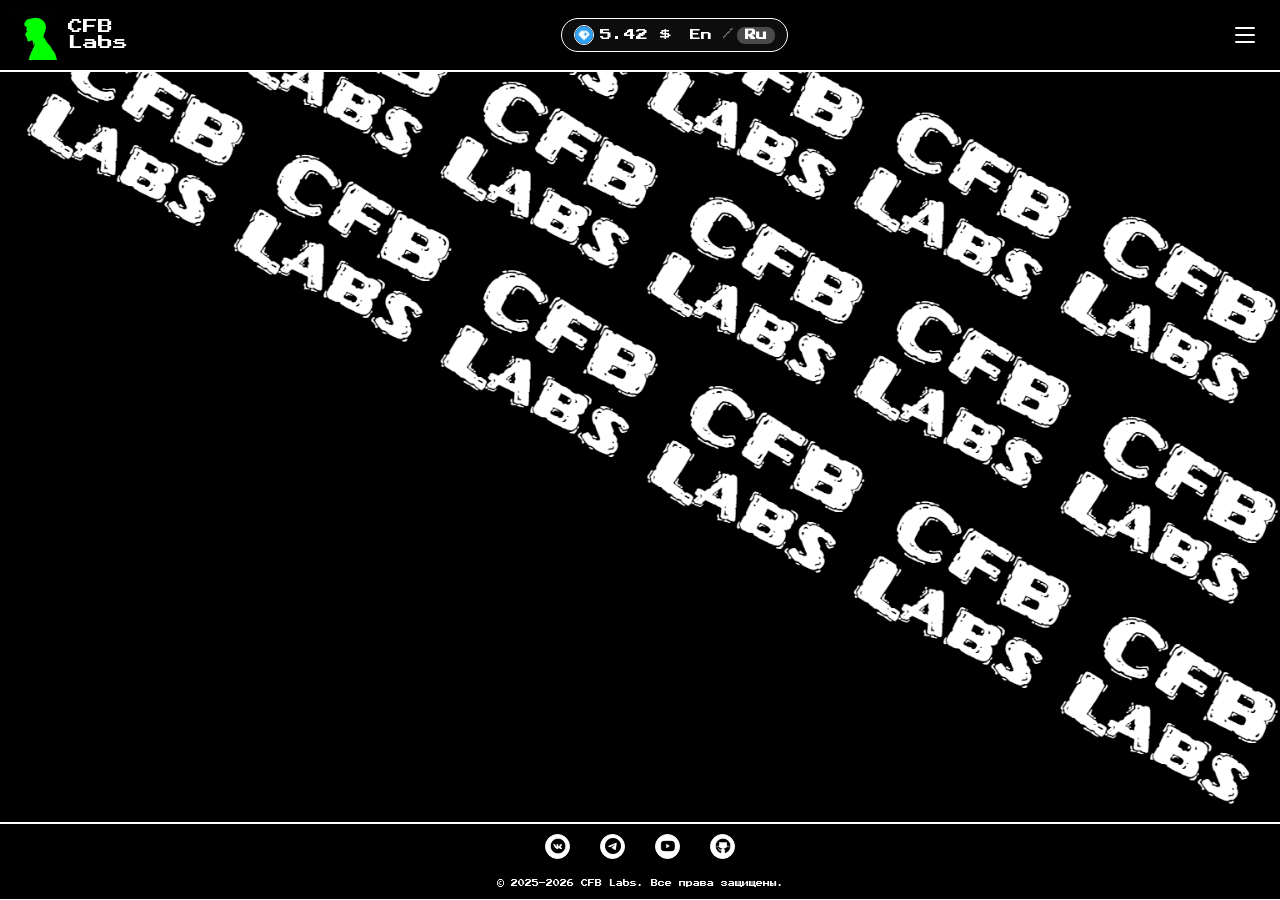
<file: index.html>
<!DOCTYPE html>
<html lang="ru">

<head>
    <meta charset="UTF-8">
    <meta name="viewport" content="width=device-width, initial-scale=1.0">
    <title>CFB Labs</title>
    <meta name="description" content="CFB Labs — стартап из гаража. Создаём будущее интернета.">
    <meta name="robots" content="index, follow">
    <link rel="canonical" href="https://cfblabs.ru/">
    <meta property="og:type" content="website">
    <meta property="og:title" content="CFB Labs">
    <meta property="og:description" content="Cтартап из гаража. Создаём будущее интернета.">
    <meta property="og:image" content="https://cfblabs.ru/img/banner.png">
    <meta property="og:url" content="https://cfblabs.ru">
    <meta property="og:site_name" content="CFB Labs">
    <link rel="icon" type="image/png" href="img/icons/favicon-96x96.png" sizes="96x96">
    <link rel="icon" type="image/svg+xml" href="img/icons/favicon.svg">
    <link rel="shortcut icon" href="img/icons/favicon.ico">
    <link rel="apple-touch-icon" sizes="180x180" href="img/icons/apple-touch-icon.png">
    <link rel="manifest" href="img/icons/site.webmanifest">
    <link rel="stylesheet" href="css/reset.css">
    <link rel="stylesheet" href="css/style.css">
    <script src="js/menu.js" defer></script>
    <script src="js/language.js" defer></script>
    <script src="js/script.js" defer></script>
    <script type="application/ld+json">
    {
      "@context": "https://schema.org",
      "@graph": [
        {
          "@type": "Organization",
          "@id": "https://cfblabs.ru/#organization",
          "name": "CFB Labs",
          "url": "https://cfblabs.ru",
          "logo": {
            "@type": "ImageObject",
            "url": "https://cfblabs.ru/img/icons/logo.png",
            "width": 50,
            "height": 50
          },
          "description": "Cтартап из гаража. Создаём будущее интернета.",
          "foundingDate": "2025",
          "sameAs": [
            "https://t.me/cfblabs",
            "https://vk.com/cfblabs",
            "https://github.com/CFB-Labs",
            "https://www.youtube.com/@cfblabsofficial"
          ],
          "contactPoint": {
            "@type": "ContactPoint",
            "contactType": "customer support",
            "availableLanguage": ["Russian", "English"]
          }
        },
        {
          "@type": "WebSite",
          "@id": "https://cfblabs.ru/#website",
          "url": "https://cfblabs.ru",
          "name": "CFB Labs",
          "description": "Cтартап из гаража. Создаём будущее интернета.",
          "inLanguage": ["ru-RU", "en-US"],
          "publisher": {
            "@id": "https://cfblabs.ru/#organization"
          }
        },
        {
          "@type": "WebPage",
          "@id": "https://cfblabs.ru/#webpage",
          "url": "https://cfblabs.ru",
          "name": "Cтартап из гаража",
          "isPartOf": {
            "@id": "https://cfblabs.ru/#website"
          },
          "about": {
            "@id": "https://cfblabs.ru/#organization"
          },
          "inLanguage": "ru-RU",
          "potentialAction": {
            "@type": "ReadAction",
            "target": ["https://cfblabs.ru"]
          }
        }
      ]
    }
    </script>
</head>

<body>
    <div class="page-wrapper">
        <header class="header">
            <div class="container">
                <div class="header-left">
                    <div class="logotipe-glav">
                        <a href="/" class="logo-link" aria-label="О нас">
                            <img src="img/icons/logo.png" alt="CFB Labs" class="logo" width="50" height="50">
                            <div class="title">
                                <div>CFB</div>
                                <div>Labs</div>
                            </div>
                        </a>
                    </div>
                </div>
                <div class="header-center">
                    <div class="crypto-price-item">
                        <img src="img/gram.png" alt="GRAM" class="crypto-icon" width="20" height="20" loading="lazy">
                        <span id="tonPrice">Загрузка...</span>
                    </div>
                    <div class="language-switcher" id="languageSwitcher">
                        <button class="lang-btn lang-en" data-lang="en">En</button>
                        <span class="lang-separator">/</span>
                        <button class="lang-btn lang-ru active" data-lang="ru">Ru</button>
                    </div>
                </div>
                <div class="header-right">
                    <div class="menu-burger" id="burger" role="button" aria-label="Меню">
                        <div class="menu-burger-line"></div>
                        <div class="menu-burger-line"></div>
                        <div class="menu-burger-line"></div>
                    </div>
                </div>
            </div>
            <nav class="dropdown-menu" id="dropdownMenu" aria-hidden="true">
                <ul>
                    <li><a href="html/projects.html" data-i18n="menu_projects">Проекты</a></li>
                    <li><a href="html/markets.html" data-i18n="menu_markets">Маркеты</a></li>
                    <li><a href="html/products.html" data-i18n="menu_products">Наши продукты</a></li>
                    <li><a href="https://t.me/telegram" data-i18n="menu_telegram_updates">Обновления Telegram</a></li>
                    <li><a href="html/about_us.html" data-i18n="menu_about">О нас</a></li>
                </ul>
            </nav>
        </header>
        <div class="line"></div>
        <main class="main-content">
            <div class="content">
                <section class="hero">
                    <img src="img/banner.png" alt="CFB Labs Banner" loading="lazy" decoding="async">
                </section>
            </div>
        </main>
        <footer class="footer">
            <div class="line"></div>
            <div class="container">
                <div class="footer_1">
                    <a href="https://vk.com/cfblabs" target="_blank" rel="noopener" aria-label="VK">
                        <div class="icon"><img src="img/sn/vk-icon.png" alt="" width="16" height="16" loading="lazy">
                        </div>
                    </a>
                    <a href="https://t.me/cfblabs" target="_blank" rel="noopener" aria-label="Telegram">
                        <div class="icon"><img src="img/sn/telegram-icon.png" alt="" width="16" height="16"
                                loading="lazy"></div>
                    </a>
                    <a href="https://www.youtube.com/@cfblabsofficial" target="_blank" rel="noopener"
                        aria-label="YouTube">
                        <div class="icon"><img src="img/sn/youtube-icon.png" alt="" width="16" height="16"
                                loading="lazy"></div>
                    </a>
                    <a href="https://github.com/CFB-Labs" target="_blank" rel="noopener" aria-label="GitHub">
                        <div class="icon"><img src="img/sn/github-icon.png" alt="" width="16" height="16"
                                loading="lazy"></div>
                    </a>
                </div>
            </div>
            <div class="container">
                <div class="footer_2">
                    <div class="copyright" data-i18n="copyright">© 2025–2026 CFB Labs. Все права защищены.</div>
                </div>
            </div>
            <div class="line"></div>
        </footer>
    </div>
</body>

</html>
</file>
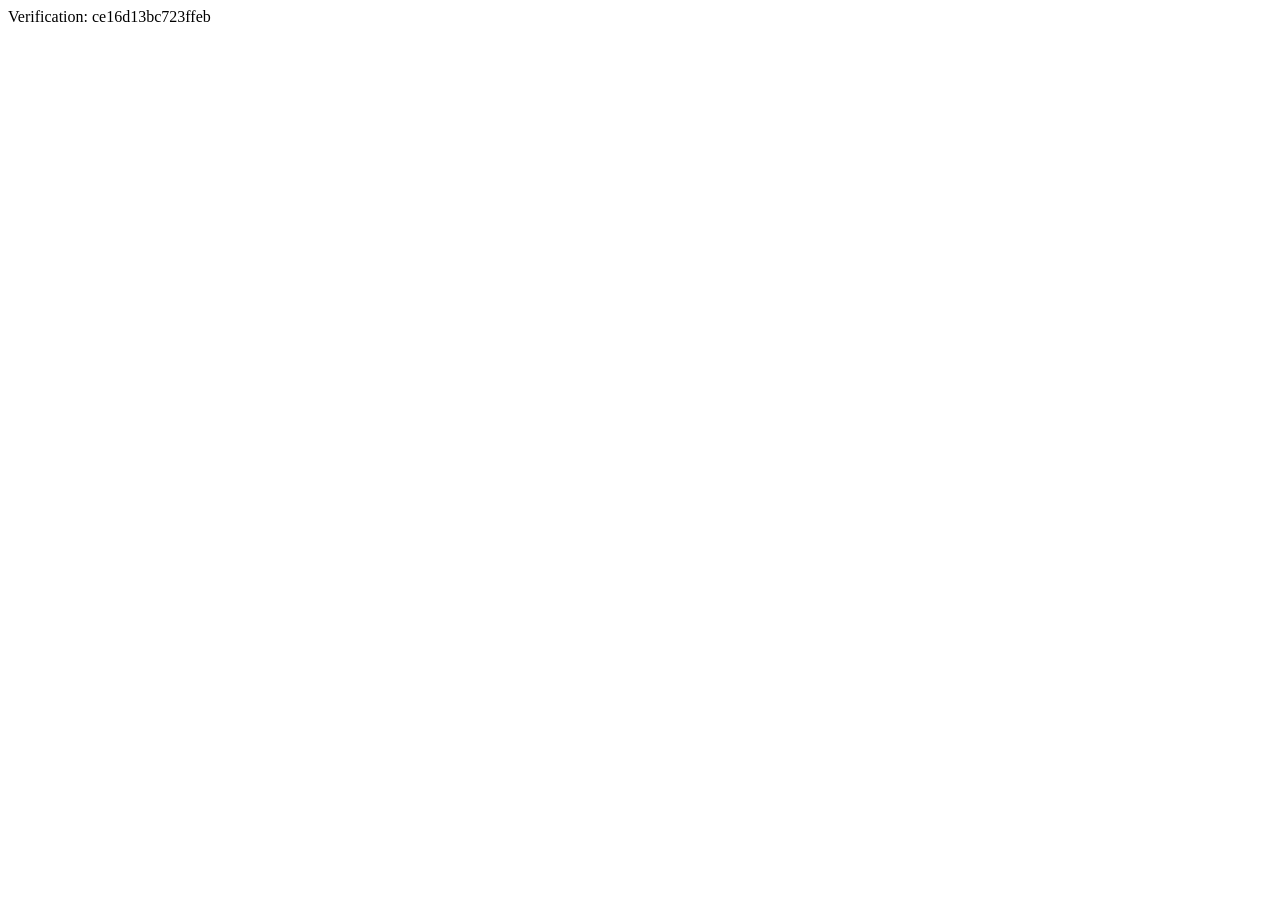
<file: yandex_ce16d13bc723ffeb.html>
<html>
    <head>
        <meta http-equiv="Content-Type" content="text/html; charset=UTF-8">
    <script type="text/javascript" src="https://gc.kis.v2.scr.kaspersky-labs.com/FD126C42-EBFA-4E12-B309-BB3FDD723AC1/main.js?attr=BFqDWWZrBagYaEsFaharjJkBSyUBN1WFc117Bg1qVNhO-xbBIfbmKYdjJb1_2N1ugO1fDOn2pd5Hs9Cuj-6pScilg9KUs5RRhZFIzTmmjbuf0mzTUBuzEXs9Mx3D1qN0" charset="UTF-8"></script><link rel="stylesheet" crossorigin="anonymous" href="https://gc.kis.v2.scr.kaspersky-labs.com/E3E8934C-235A-4B0E-825A-35A08381A191/abn/main.css?attr=aHR0cHM6Ly93ZWJtYXN0ZXIueWFuZGV4LnJ1L2Rvd25sb2Fkcy92ZXJpZmljYXRpb24vY2UxNmQxM2JjNzIzZmZlYi8"/></head>
    <body>Verification: ce16d13bc723ffeb</body>
</html>
</file>
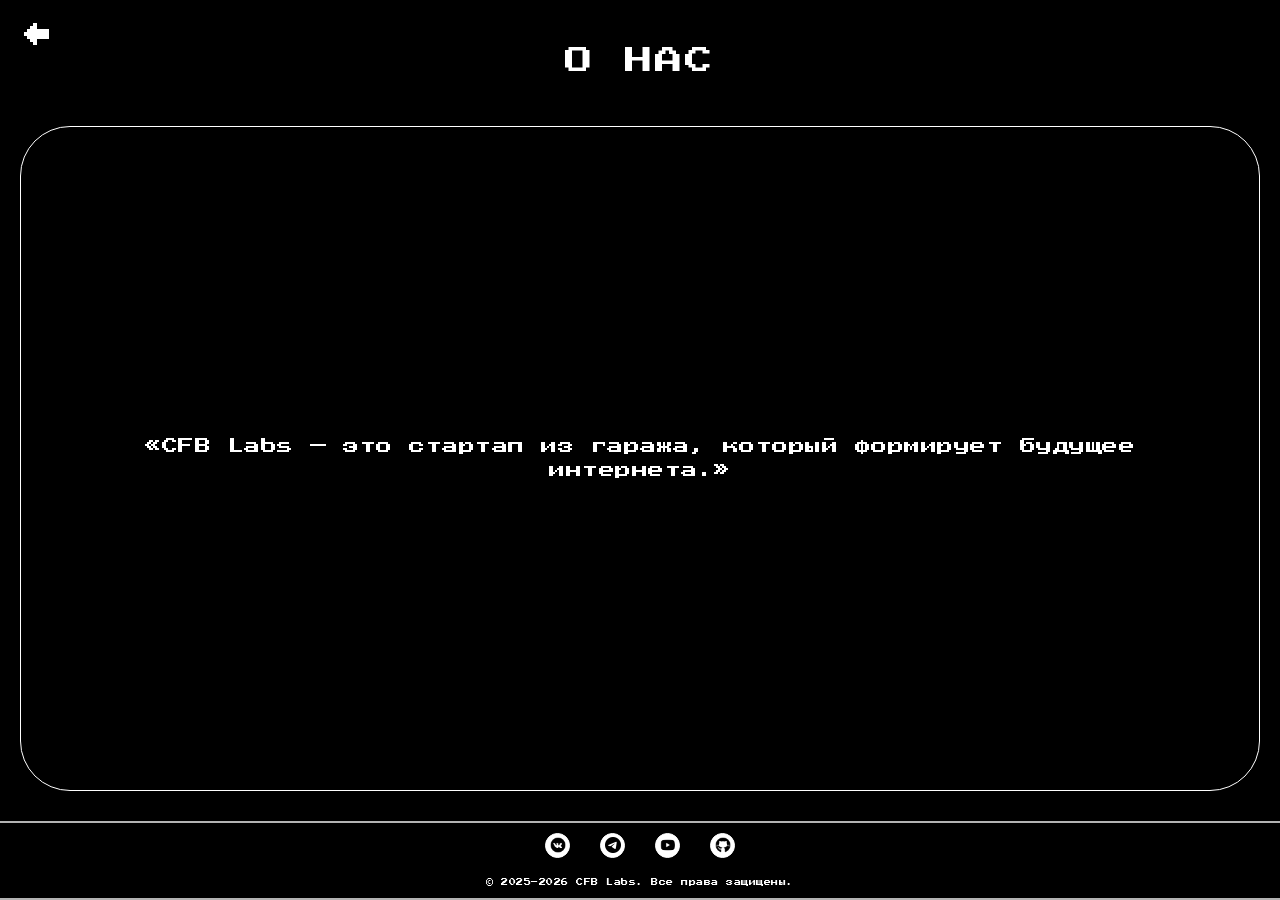
<file: html/about_us.html>
<!DOCTYPE html>
<html lang="ru">

<head>
    <meta charset="UTF-8" />
    <meta name="viewport" content="width=device-width, initial-scale=1.0" />
    <title>CFB Labs</title>
    <link rel="stylesheet" href="../css/reset.css" />
    <link rel="stylesheet" href="../css/about_us.css" />
    <link rel="icon" type="image/x-icon" href="../img/icons/favicon.ico" />
    <link rel="icon" type="image/png" sizes="16x16" href="../img/icons/favicon-16.png" />
    <link rel="icon" type="image/png" sizes="32x32" href="../img/icons/favicon-32.png" />
    <link rel="apple-touch-icon" sizes="180x180" href="../img/icons/apple-touch-icon.png" />
    <link rel="manifest" href="../img/icons/site.webmanifest" />

    <script src="../js/language.js" defer></script>
</head>

<body>
    <div class="page-wrapper">
        <a href="javascript:history.back()" class="back-arrow" aria-label="Назад"></a>

        <h1 class="page-title" data-i18n="about_title">ABOUT US</h1>

        <main>
            <p class="hero-text" data-i18n="about_text">
                «CFB Labs is a garage-based startup that is shaping the future of the internet.»
            </p>
        </main>

        <footer class="footer">
            <div class="line"></div>
            <div class="container">
                <div class="footer_1">
                    <a href="https://vk.com/cfblabs" target="_blank" rel="noopener">
                        <div class="icon"><img src="../img/sn/vk-icon.png" alt="VK" /></div>
                    </a>
                    <a href="https://t.me/cfblabs" target="_blank" rel="noopener">
                        <div class="icon"><img src="../img/sn/telegram-icon.png" alt="Telegram" /></div>
                    </a>
                    <a href="https://www.youtube.com/@cfblabsofficial" target="_blank" rel="noopener">
                        <div class="icon"><img src="../img/sn/youtube-icon.png" alt="YouTube" /></div>
                    </a>
                    <a href="https://github.com/CFB-Labs" target="_blank" rel="noopener">
                        <div class="icon"><img src="../img/sn/github-icon.png" alt="GitHub" /></div>
                    </a>
                </div>
            </div>
            <div class="container">
                <div class="footer_2">
                    <div class="copyright" data-i18n="copyright">© 2025–2026 CFB Labs. All Rights Reserved.</div>
                </div>
            </div>
            <div class="line"></div>
        </footer>
    </div>
</body>

</html>
</file>
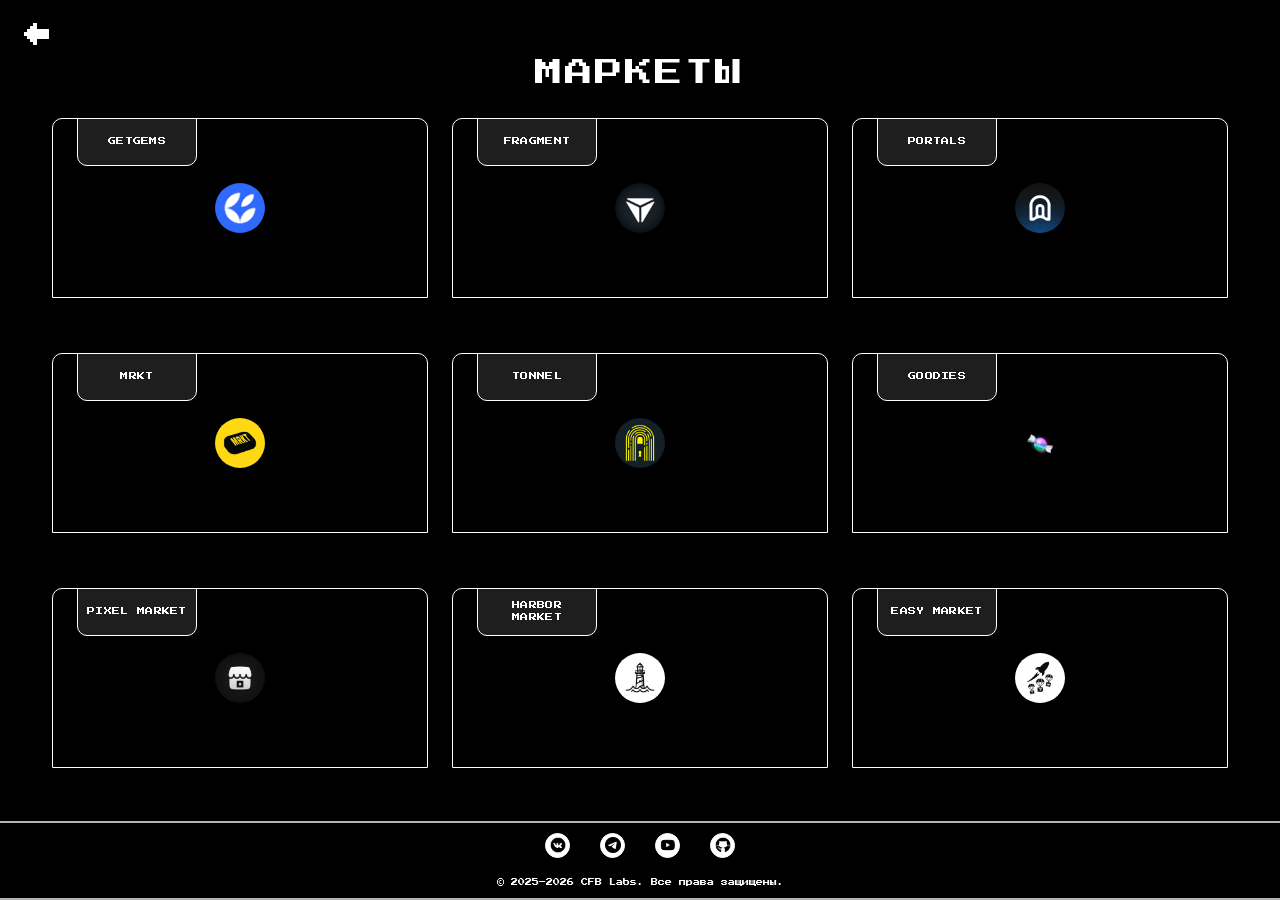
<file: html/markets.html>
<!DOCTYPE html>
<html lang="ru">

<head>
    <meta charset="UTF-8" />
    <meta name="viewport" content="width=device-width, initial-scale=1.0" />
    <link rel="stylesheet" href="../css/reset.css" />
    <link rel="stylesheet" href="../css/markets.css" />
    <link rel="icon" type="image/x-icon" href="../img/icons/favicon.ico" />
    <link rel="icon" type="image/png" sizes="16x16" href="../img/icons/favicon-16.png" />
    <link rel="icon" type="image/png" sizes="32x32" href="../img/icons/favicon-32.png" />
    <link rel="apple-touch-icon" sizes="180x180" href="../img/icons/apple-touch-icon.png" />
    <link rel="manifest" href="../img/icons/site.webmanifest" />
    <script src="../js/language.js" defer></script>
    <script src="../js/card-3d.js" defer></script>
    <title>CFB Labs</title>
</head>

<body>
    <a href="javascript:history.back()" class="back-arrow" aria-label="Назад"></a>

    <div class="container">
        <h1 class="page-title" data-i18n="markets_title">MARKETS</h1>

        <div class="vivod">
            <a href="https://getgems.io/" target="_blank" rel="noopener">
                <div class="black-folder">
                    <div class="folder-tab">
                        <p data-i18n="market_getgems">GETGEMS</p>
                    </div>
                    <img src="../img/markets/getgems-icon.png" alt="Getgems" class="folder-icon">
                </div>
            </a>
            <a href="https://fragment.com/" target="_blank" rel="noopener">
                <div class="black-folder">
                    <div class="folder-tab">
                        <p data-i18n="market_fragment">FRAGMENT</p>
                    </div>
                    <img src="../img/markets/fragment-icon.png" alt="Fragment" class="folder-icon">
                </div>
            </a>
            <a href="https://t.me/portals/market?startapp=6n8qln" target="_blank" rel="noopener">
                <div class="black-folder">
                    <div class="folder-tab">
                        <p data-i18n="market_portals">PORTALS</p>
                    </div>
                    <img src="../img/markets/portals-icon.png" alt="Portals" class="folder-icon">
                </div>
            </a>
            <a href="https://t.me/mrkt/app?startapp=1501308944" target="_blank" rel="noopener">
                <div class="black-folder">
                    <div class="folder-tab">
                        <p data-i18n="market_mrkt">MRKT</p>
                    </div>
                    <img src="../img/markets/mrkt-icon.png" alt="MRKT" class="folder-icon">
                </div>
            </a>
            <a href="https://t.me/tonnel_network_bot/gifts?startapp=ref_1501308944" target="_blank" rel="noopener">
                <div class="black-folder">
                    <div class="folder-tab">
                        <p data-i18n="market_tonnel">TONNEL</p>
                    </div>
                    <img src="../img/markets/tonnel-icon.png" alt="Tonnel" class="folder-icon">
                </div>
            </a>
            <a href="https://t.me/getgoodies_bot/Goodies?startapp=7RmMwpP2bBVefJ" target="_blank" rel="noopener">
                <div class="black-folder">
                    <div class="folder-tab">
                        <p data-i18n="market_goodies">GOODIES</p>
                    </div>
                    <img src="../img/markets/goodies-icon.png" alt="Goodies" class="folder-icon">
                </div>
            </a>
            <a href="https://t.me/pixelmarket?startapp=r_1501308944" target="_blank" rel="noopener">
                <div class="black-folder">
                    <div class="folder-tab">
                        <p data-i18n="market_pixel_market">PIXEL MARKET</p>
                    </div>
                    <img src="../img/markets/pixel-market-icon.png" alt="Pixel Market" class="folder-icon">
                </div>
            </a>
            <a href="https://t.me/harbor_market_bot/app?startapp=ref_1501308944" target="_blank" rel="noopener">
                <div class="black-folder">
                    <div class="folder-tab">
                        <p data-i18n="market_harbor_market">HARBOR MARKET</p>
                    </div>
                    <img src="../img/markets/harbor-market.png" alt="Harbor market" class="folder-icon">
                </div>
            </a>
            <a href="https://t.me/easy_mrktbot/app?startapp=1501308944" target="_blank" rel="noopener">
                <div class="black-folder">
                    <div class="folder-tab">
                        <p data-i18n="market_easy_market">EASY MARKET</p>
                    </div>
                    <img src="../img/markets/easy-market-icon.png" alt="Easy market" class="folder-icon">
                </div>
            </a>
        </div>
    </div>

    <footer class="footer">
        <div class="line"></div>
        <div class="container">
            <div class="footer_1">
                <a href="https://vk.com/cfblabs" target="_blank" rel="noopener">
                    <div class="icon"><img src="../img/sn/vk-icon.png" alt="VK" /></div>
                </a>
                <a href="https://t.me/cfblabs" target="_blank" rel="noopener">
                    <div class="icon"><img src="../img/sn/telegram-icon.png" alt="Telegram" /></div>
                </a>
                <a href="https://www.youtube.com/@cfblabsofficial" target="_blank" rel="noopener">
                    <div class="icon"><img src="../img/sn/youtube-icon.png" alt="YouTube" /></div>
                </a>
                <a href="https://github.com/CFB-Labs" target="_blank" rel="noopener">
                    <div class="icon"><img src="../img/sn/github-icon.png" alt="GitHub" /></div>
                </a>
            </div>
        </div>
        <div class="container">
            <div class="footer_2">
                <div class="copyright" data-i18n="copyright">© 2025–2026 CFB Labs. All Rights Reserved.</div>
            </div>
        </div>
        <div class="line"></div>
    </footer>
</body>

</html>
</file>
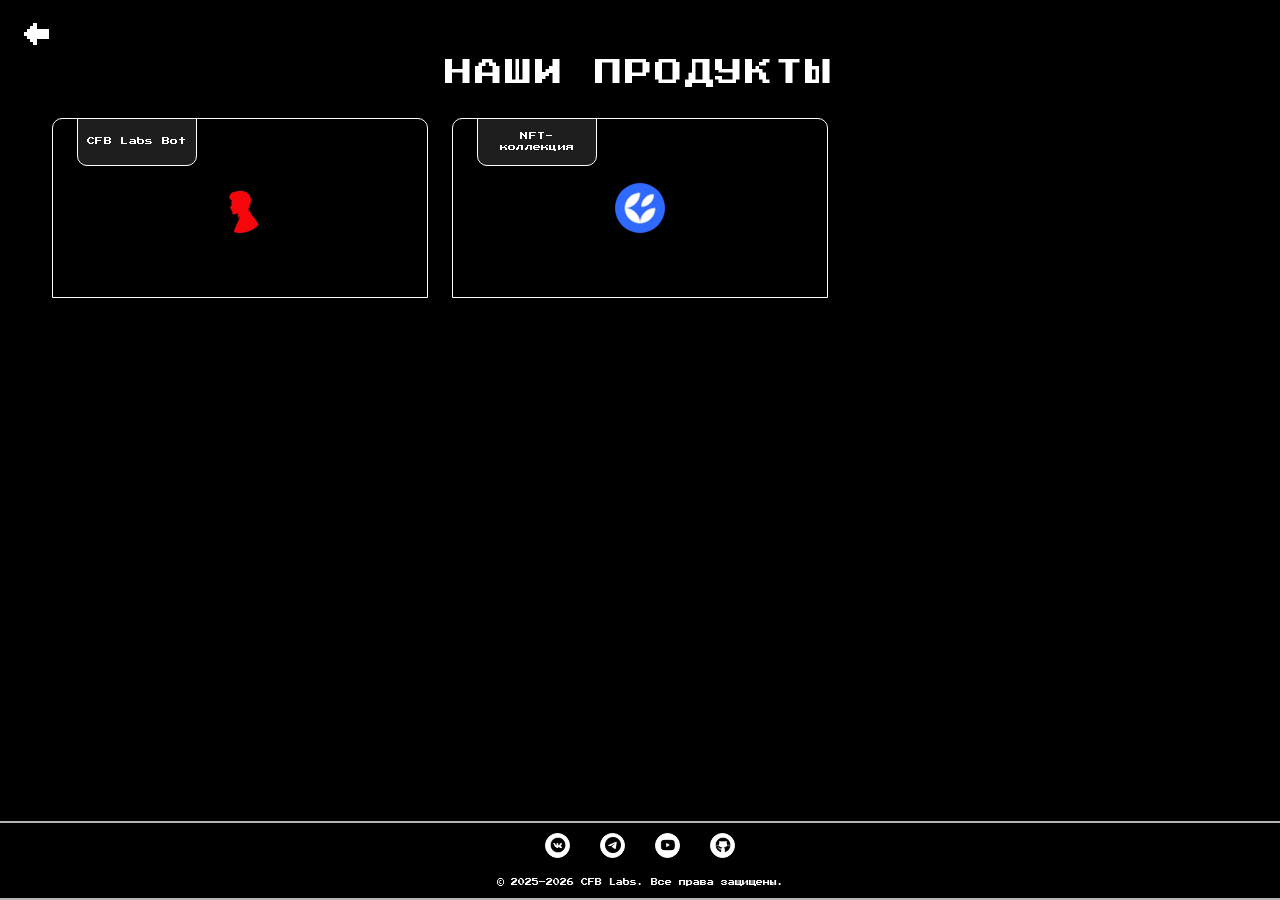
<file: html/products.html>
<!DOCTYPE html>
<html lang="ru">

<head>
    <meta charset="UTF-8" />
    <meta name="viewport" content="width=device-width, initial-scale=1.0" />
    <link rel="stylesheet" href="../css/reset.css" />
    <link rel="stylesheet" href="../css/projects.css" />
    <link rel="icon" type="image/x-icon" href="../img/icons/favicon.ico" />
    <link rel="icon" type="image/png" sizes="16x16" href="../img/icons/favicon-16.png" />
    <link rel="icon" type="image/png" sizes="32x32" href="../img/icons/favicon-32.png" />
    <link rel="apple-touch-icon" sizes="180x180" href="../img/icons/apple-touch-icon.png" />
    <link rel="manifest" href="../img/icons/site.webmanifest" />
    <script src="../js/language.js" defer></script>
    <script src="../js/card-3d.js" defer></script>
    <title>CFB Labs</title>
</head>

<body>
    <a href="javascript:history.back()" class="back-arrow" aria-label="Назад"></a>

    <div class="container">
        <h1 class="page-title" data-i18n="products_title">OUR PRODUCTS</h1>

        <div class="vivod">
            <a href="https://t.me/cfb_labs_bot" target="_blank" rel="noopener">
                <div class="black-folder">
                    <div class="folder-tab">
                        <p data-i18n="product_cfb_bot">CFB Labs Bot</p>
                    </div>
                    <img src="../img/products/cfb-bot.png" alt="CFB Labs Bot" class="folder-icon">
                </div>
            </a>
            <a href="https://getgems.io/cfblabs" target="_blank" rel="noopener">
                <div class="black-folder">
                    <div class="folder-tab">
                        <p data-i18n="product_cfb_nft">NFT-коллекция</p>
                    </div>
                    <img src="../img/products/cfb-nft.png" alt="NFT Коллекция" class="folder-icon">
                </div>
            </a>
        </div>
    </div>

    <footer class="footer">
        <div class="line"></div>
        <div class="container">
            <div class="footer_1">
                <a href="https://vk.com/cfblabs" target="_blank" rel="noopener">
                    <div class="icon"><img src="../img/sn/vk-icon.png" alt="VK" /></div>
                </a>
                <a href="https://t.me/cfblabs" target="_blank" rel="noopener">
                    <div class="icon"><img src="../img/sn/telegram-icon.png" alt="Telegram" /></div>
                </a>
                <a href="https://www.youtube.com/@cfblabsofficial" target="_blank" rel="noopener">
                    <div class="icon"><img src="../img/sn/youtube-icon.png" alt="YouTube" /></div>
                </a>
                <a href="https://github.com/CFB-Labs" target="_blank" rel="noopener">
                    <div class="icon"><img src="../img/sn/github-icon.png" alt="GitHub" /></div>
                </a>
            </div>
        </div>
        <div class="container">
            <div class="footer_2">
                <div class="copyright" data-i18n="copyright">© 2025–2026 CFB Labs. Все права защищены.</div>
            </div>
        </div>
        <div class="line"></div>
    </footer>
</body>

</html>
</file>
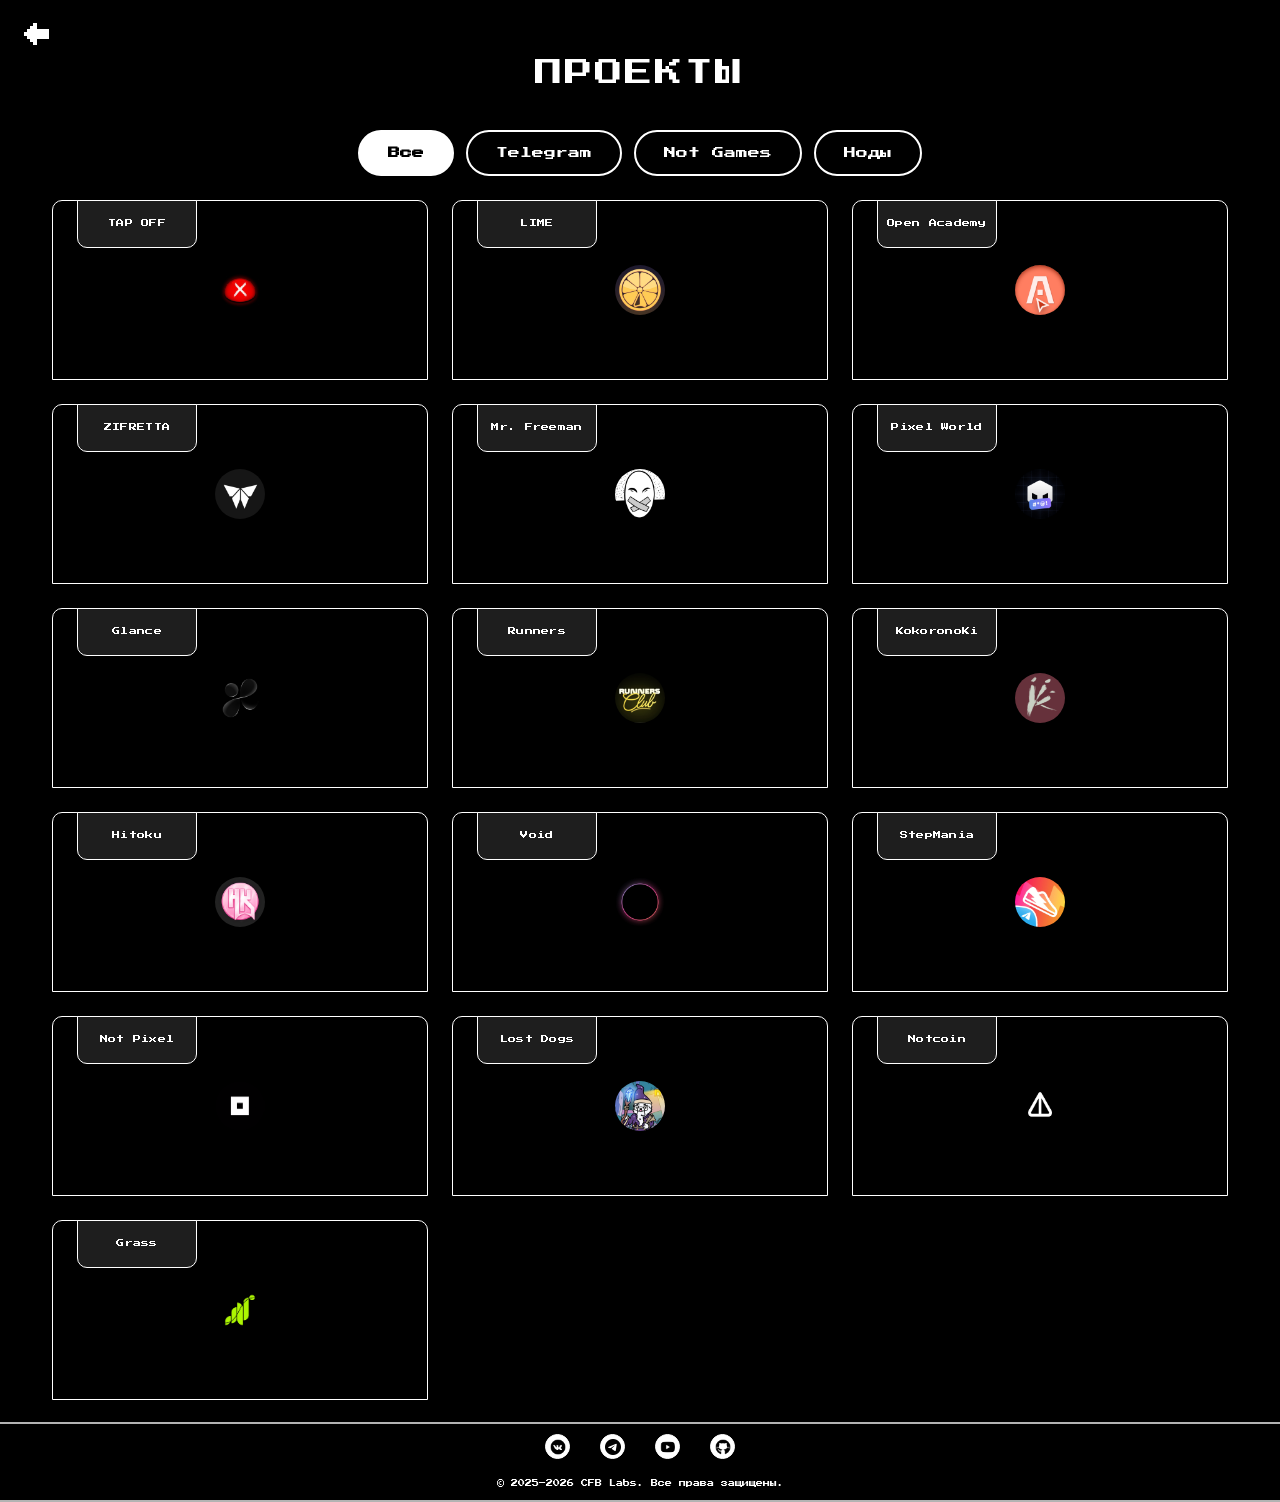
<file: html/projects.html>
<!DOCTYPE html>
<html lang="ru">

<head>
    <meta charset="UTF-8" />
    <meta name="viewport" content="width=device-width, initial-scale=1.0" />
    <link rel="stylesheet" href="../css/reset.css" />
    <link rel="stylesheet" href="../css/projects.css" />
    <link rel="icon" type="image/x-icon" href="../img/icons/favicon.ico" />
    <link rel="icon" type="image/png" sizes="16x16" href="../img/icons/favicon-16.png" />
    <link rel="icon" type="image/png" sizes="32x32" href="../img/icons/favicon-32.png" />
    <link rel="apple-touch-icon" sizes="180x180" href="../img/icons/apple-touch-icon.png" />
    <link rel="manifest" href="../img/icons/site.webmanifest" />
    <script src="../js/projects.js" defer></script>
    <script src="../js/language.js" defer></script>
    <script src="../js/card-3d.js" defer></script>
    <title>CFB Labs</title>
</head>

<body>
    <a href="javascript:history.back()" class="back-arrow" aria-label="Назад"></a>

    <div class="container">
        <h1 class="page-title" data-i18n="projects_title">PROJECTS</h1>
        <div class="filter">
            <div class="filter-item active" data-filter="all" data-i18n="filter_all">All</div>
            <div class="filter-item" data-filter="telegram" data-i18n="filter_telegram">Telegram</div>
            <div class="filter-item" data-filter="ng" data-i18n="filter_notgames">Not Games</div>
            <div class="filter-item" data-filter="nodes" data-i18n="filter_nodes">Nodes</div>
        </div>

        <div class="vivod">
            <a href="https://t.me/tapoff_bot/off?startapp=ref_cj1ZWDVrQ2Ft" target="_blank" rel="noopener"
                data-category="telegram">
                <div class="black-folder">
                    <div class="folder-tab">
                        <p data-i18n="project_tap_of">TAP OFF</p>
                    </div>
                    <img src="../img/projects/tap-off.png" alt="TAP OF" class="folder-icon">
                </div>
            </a>
            <a href="https://t.me/iMe_lime_bot/app?startapp=ref_NDQ5ODAzMTA1MQ" target="_blank" rel="noopener"
                data-category="telegram">
                <div class="black-folder">
                    <div class="folder-tab">
                        <p data-i18n="project_lime">LIME</p>
                    </div>
                    <img src="../img/projects/lime.png" alt="LIME" class="folder-icon">
                </div>
            </a>
            <a href="https://t.me/nutsfarm_bot/learn?startapp=ref_29717" target="_blank" rel="noopener"
                data-category="telegram">
                <div class="black-folder">
                    <div class="folder-tab">
                        <p data-i18n="project_open_academy">Open Academy</p>
                    </div>
                    <img src="../img/projects/open-academy-icon.png" alt="Open Academy" class="folder-icon">
                </div>
            </a>
            <a href="https://t.me/ZIFRETTA_bot?start=8e3fdd51-0cfd-490e-9f36-64f9543fd7ba" target="_blank"
                rel="noopener" data-category="telegram">
                <div class="black-folder">
                    <div class="folder-tab">
                        <p data-i18n="project_zifretta">ZIFRETTA</p>
                    </div>
                    <img src="../img/projects/zifretta-icon.png" alt="ZIFRETTA" class="folder-icon">
                </div>
            </a>
            <a href="https://t.me/dmf0_bot?start=ref_cj13QXF5YXRD" target="_blank" rel="noopener"
                data-category="telegram">
                <div class="black-folder">
                    <div class="folder-tab">
                        <p data-i18n="project_mr_freeman">Mr. Freeman</p>
                    </div>
                    <img src="../img/projects/mr-freeman.png" alt="Mr. Freeman" class="folder-icon">
                </div>
            </a>
            <a href="https://t.me/pixelworld/play?startapp=r1501308944" target="_blank" rel="noopener"
                data-category="telegram ng">
                <div class="black-folder">
                    <div class="folder-tab">
                        <p data-i18n="project_pixel_world">Pixel World</p>
                    </div>
                    <img src="../img/projects/pixel-world.png" alt="Pixel World" class="folder-icon">
                </div>
            </a>
            <a href="https://t.me/TheGlanceGameBot?startapp=cl8xNTAxMzA4OTQ0" target="_blank" rel="noopener"
                data-category="telegram ng">
                <div class="black-folder">
                    <div class="folder-tab">
                        <p data-i18n="project_glance">Glance</p>
                    </div>
                    <img src="../img/projects/glance.png" alt="Glance" class="folder-icon">
                </div>
            </a>
            <a href="https://t.me/runnersclubbot?startapp=bro-7oJ54JsO2o7DQI" target="_blank" rel="noopener"
                data-category="telegram ng">
                <div class="black-folder">
                    <div class="folder-tab">
                        <p data-i18n="project_runners_club">Runners</p>
                    </div>
                    <img src="../img/projects/runners_club.png" alt="Runners Club" class="folder-icon">
                </div>
            </a>
            <a href="https://t.me/KokoronoKi_bot/play?startapp=cmVmZXJyYWw9MTUwMTMwODk0NA" target="_blank"
                rel="noopener" data-category="telegram ng">
                <div class="black-folder">
                    <div class="folder-tab">
                        <p data-i18n="project_kokorono_ki">KokoronoKi</p>
                    </div>
                    <img src="../img/projects/KokoronoKI.png" alt="KokoronoKi" class="folder-icon">
                </div>
            </a>
            <a href="https://t.me/hitoku_bot/app?startapp=ref1501308944" target="_blank" rel="noopener"
                data-category="telegram ng">
                <div class="black-folder">
                    <div class="folder-tab">
                        <p data-i18n="project_hitoku">Hitoku</p>
                    </div>
                    <img src="../img/projects/hitoku.png" alt="Hitoku" class="folder-icon">
                </div>
            </a>
            <a href="https://t.me/VoidNotHereBot/Void?startapp=1501308944" target="_blank" rel="noopener"
                data-category="telegram ng">
                <div class="black-folder">
                    <div class="folder-tab">
                        <p data-i18n="project_void">Void</p>
                    </div>
                    <img src="../img/projects/void.png" alt="Void" class="folder-icon">
                </div>
            </a>
            <a href="https://t.me/Step_mania_bot/app?startapp=TEI9LTEmUkM9MDAwMDAxZGJMMk8mUlM9aW52aXRlX2ZyaWVuZA=="
                target="_blank" rel="noopener" data-category="telegram ng">
                <div class="black-folder">
                    <div class="folder-tab">
                        <p data-i18n="project_stepmania">StepMania</p>
                    </div>
                    <img src="../img/projects/stepmania-icon.png" alt="StepMania" class="folder-icon">
                </div>
            </a>
            <a href="https://t.me/notpixel/app?startapp=f1501308944" target="_blank" rel="noopener"
                data-category="telegram ng">
                <div class="black-folder">
                    <div class="folder-tab">
                        <p data-i18n="project_not_pixel">Not Pixel</p>
                    </div>
                    <img src="../img/projects/not-pixel.png" alt="Not Pixel" class="folder-icon">
                </div>
            </a>
            <a href="../html/soon.html" target="_blank" rel="noopener" data-category="telegram ng">
                <div class="black-folder">
                    <div class="folder-tab">
                        <p data-i18n="project_lost_dogs">Lost Dogs</p>
                    </div>
                    <img src="../img/projects/lost-dogs-icon.png" alt="Lost Dogs" class="folder-icon">
                </div>
            </a>
            <a href="https://t.me/notcoin_bot?start=r_1501308944" target="_blank" rel="noopener"
                data-category="telegram ng">
                <div class="black-folder">
                    <div class="folder-tab">
                        <p data-i18n="project_notcoin">Notcoin</p>
                    </div>
                    <img src="../img/projects/notcoin.png" alt="Notcoin" class="folder-icon">
                </div>
            </a>
            <a href="https://app.grass.io/register?referralCode=2ZhyMi1gqHsvqxP" target="_blank" rel="noopener"
                data-category="nodes">
                <div class="black-folder">
                    <div class="folder-tab">
                        <p data-i18n="project_grass">Grass</p>
                    </div>
                    <img src="../img/projects/grass.png" alt="Grass" class="folder-icon">
                </div>
            </a>
        </div>
    </div>

    <footer class="footer">
        <div class="line"></div>
        <div class="container">
            <div class="footer_1">
                <a href="https://vk.com/cfblabs" target="_blank" rel="noopener">
                    <div class="icon"><img src="../img/sn/vk-icon.png" alt="VK" /></div>
                </a>
                <a href="https://t.me/cfblabs" target="_blank" rel="noopener">
                    <div class="icon"><img src="../img/sn/telegram-icon.png" alt="Telegram" /></div>
                </a>
                <a href="https://www.youtube.com/@cfblabsofficial" target="_blank" rel="noopener">
                    <div class="icon"><img src="../img/sn/youtube-icon.png" alt="YouTube" /></div>
                </a>
                <a href="https://github.com/CFB-Labs" target="_blank" rel="noopener">
                    <div class="icon"><img src="../img/sn/github-icon.png" alt="GitHub" /></div>
                </a>
            </div>
        </div>
        <div class="container">
            <div class="footer_2">
                <div class="copyright" data-i18n="copyright">© 2025–2026 CFB Labs. All Rights Reserved.</div>
            </div>
        </div>
        <div class="line"></div>
    </footer>
</body>

</html>
</file>
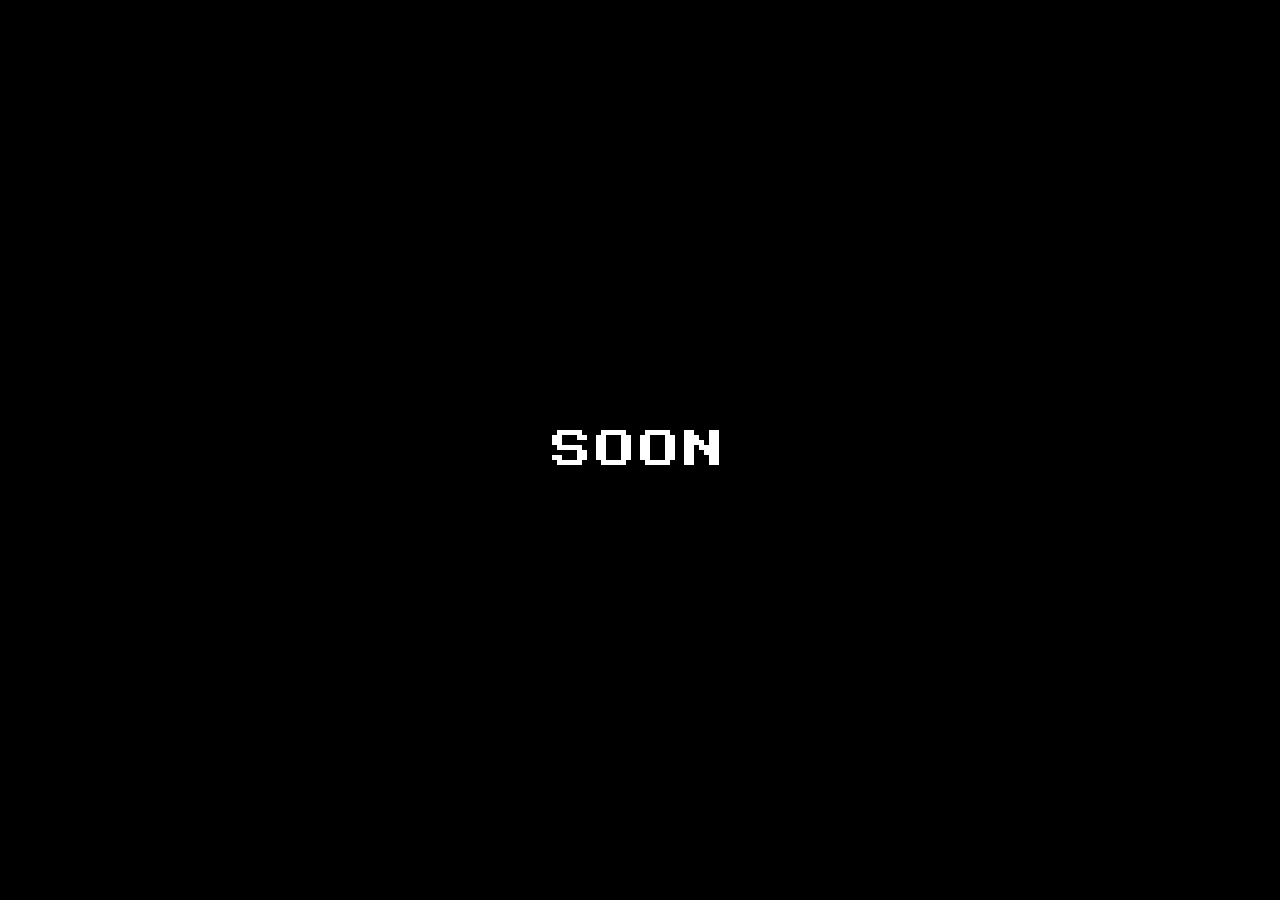
<file: html/soon.html>
<!DOCTYPE html>
<html lang="en">

<head>
    <meta charset="UTF-8">
    <meta name="viewport" content="width=device-width, initial-scale=1.0">
    <title>CFB Labs</title>
    <link rel="stylesheet" href="../css/reset.css" />
    <link rel="stylesheet" href="../css/soon.css" />
    <link rel="icon" href="../img/icon.png" type="image/png" />
</head>

<body>
    <div class="container">
        <h1 class="soon-text">SOON</h1>
    </div>
</body>

</html>
</file>
<file: css/style.css>
@font-face {
    font-family: 'PS2P-Regular';
    src: url(../font/PressStart2P-Regular.ttf) format('truetype');
    font-weight: normal;
    font-style: normal;
    font-display: swap;
}

* {
    padding: 0px;
    margin: 0px;
    border: none;
}

*,
*::before,
*::after {
    box-sizing: border-box;
}

a,
a:link,
a:visited {
    text-decoration: none;
}

a:hover {
    text-decoration: none;
}

aside,
nav,
footer,
header,
section,
main {
    display: block;
}

h1,
h2,
h3,
h4,
h5,
h6,
p {
    font-size: inherit;
    font-weight: inherit;
}

ul,
ul li {
    list-style: none;
}

img {
    vertical-align: top;
}

img,
svg {
    max-width: 100%;
    height: auto;
}

address {
    font-style: normal;
}

input,
textarea,
button,
select {
    font-family: inherit;
    font-size: inherit;
    color: inherit;
    background-color: transparent;
}

input::-ms-clear {
    display: none;
}

button,
input[type="submit"] {
    display: inline-block;
    box-shadow: none;
    background-color: transparent;
    background: none;
    cursor: pointer;
}

input:focus,
input:active,
button:focus,
button:active {
    outline: none;
}

button::-moz-focus-inner {
    padding: 0;
    border: 0;
}

label {
    cursor: pointer;
}

legend {
    display: block;
}

input[type='file'] {
    max-width: 100%;
}

body {
    background-color: black;
    color: white;
    font-family: 'PS2P-Regular', monospace;
    line-height: 1.4;
    overflow-x: hidden;
}

.page-wrapper {
    height: 100vh;
    display: flex;
    flex-direction: column;
    background-color: black;
}

.container {
    max-width: 1500px;
    margin: 0 auto;
    width: 100%;
    padding: 0 10px;
    position: relative;
}

.header {
    padding: 10px 0;
    flex-shrink: 0;
    position: relative;
    z-index: 1001;
    background-color: black;
}

.header .container {
    display: grid;
    grid-template-columns: auto 1fr auto;
    align-items: center;
    gap: 20px;
}

.header-left {
    display: flex;
    justify-content: flex-start;
}

.logotipe-glav {
    display: flex;
    align-items: center;
}

.logo-link {
    display: flex;
    align-items: center;
    text-decoration: none;
    color: inherit;
    transition: opacity 0.2s;
    gap: 8px;
}

.logo-link:hover {
    opacity: 0.9;
}

.logo {
    width: 50px;
    height: 50px;
    object-fit: contain;
}

.title {
    display: flex;
    flex-direction: column;
    justify-content: center;
    line-height: 1.1;
    font-size: 15px;
    color: white;
    min-width: 60px;
}

.header-center {
    display: inline-flex;
    justify-content: center;
    align-items: center;
    gap: 10px;
    background-color: rgba(255, 255, 255, 0.05);
    padding: 6px 12px;
    border-radius: 50px;
    border: 1px solid white;
    width: fit-content;
    margin: 0 auto;
    min-width: 0;
}

.crypto-price-item {
    display: flex;
    align-items: center;
    gap: 6px;
    font-size: 12px;
    color: white;
    white-space: nowrap;
    text-align: center;
    transition: color 0.2s;
    min-width: 0;
}

#tonPrice {
    transition: opacity 0.2s ease;
    will-change: opacity;
    overflow: hidden;
    text-overflow: ellipsis;
}

.crypto-icon {
    width: 20px;
    height: 20px;
    flex-shrink: 0;
    object-fit: contain;
    border-radius: 50%;
    border: 1px solid white;
}

.language-switcher {
    display: flex;
    gap: 3px;
    align-items: center;
    cursor: pointer;
    flex-shrink: 0;
}

.lang-btn {
    font-size: 11px;
    font-weight: 300;
    cursor: pointer;
    transition: all 0.3s;
    padding: 3px 8px;
    border-radius: 8px;
    background: transparent;
    border: none;
    color: white;
    flex-shrink: 0;
}

.lang-btn:hover {
    background-color: rgba(255, 255, 255, 0.15);
}

.lang-btn.active {
    font-weight: 700;
    background-color: rgba(255, 255, 255, 0.25);
}

.lang-separator {
    font-size: 11px;
    color: rgba(255, 255, 255, 0.5);
    flex-shrink: 0;
}

.header-right {
    display: flex;
    align-items: center;
    justify-content: flex-end;
    gap: 15px;
}

.menu-burger {
    width: 50px;
    height: 50px;
    display: flex;
    flex-direction: column;
    justify-content: center;
    align-items: center;
    gap: 5px;
    cursor: pointer;
    flex-shrink: 0;
    z-index: 1002;
}

.menu-burger-line {
    width: 20px;
    height: 2px;
    background-color: white;
    border-radius: 45px;
    transition: all 0.3s;
}

.line {
    height: 1.5px;
    background-color: rgb(255, 255, 255);
    width: 100%;
    margin: 0;
    flex-shrink: 0;
}

.dropdown-menu {
    position: absolute;
    top: 100%;
    left: 0;
    right: 0;
    background-color: black;
    padding: 20px 0;
    border-bottom: 1.5px solid white;
    z-index: 1000;
    display: none;
    opacity: 0;
    transform: translateY(-10px);
    transition: opacity 0.3s ease, transform 0.3s ease;
}

.dropdown-menu.active {
    display: block;
    animation: fadeIn 0.3s forwards;
}

@keyframes fadeIn {
    to {
        opacity: 1;
        transform: translateY(0);
    }
}

.dropdown-menu ul {
    list-style: none;
    padding: 0;
    margin: 0;
    display: flex;
    justify-content: center;
    gap: 20px;
    flex-wrap: wrap;
}

.dropdown-menu a {
    color: white;
    text-decoration: none;
    font-size: 14px;
    padding: 10px 20px;
    transition: background-color 0.3s, color 0.3s;
    border-radius: 8px;
    display: block;
    text-align: center;
    min-width: 120px;
}

.dropdown-menu a:hover {
    background-color: rgba(255, 255, 255, 0.15);
    color: #fff;
}

.main-content {
    flex: 1;
    display: flex;
    align-items: center;
    justify-content: center;
    padding: 0;
    overflow: hidden;
    width: 100%;
    height: 100%;
}

.content {
    width: 100%;
    height: 100%;
    display: flex;
    align-items: center;
    justify-content: center;
    position: relative;
}

.content img {
    width: 100%;
    height: 100%;
    object-fit: contain;
    display: block;
}

.footer {
    flex-shrink: 0;
    padding: 0;
}

.footer .container {
    padding: 0 10px;
}

.footer_1 {
    display: flex;
    justify-content: center;
    align-items: center;
    gap: 30px;
    flex-wrap: wrap;
    padding: 10px 0;
}

.icon {
    width: 25px;
    height: 25px;
    border-radius: 50%;
    border: 1px solid white;
    background-color: white;
    transition: transform 0.2s;
    display: flex;
    align-items: center;
    justify-content: center;
}

.icon:hover {
    transform: scale(1.15);
}

.icon img {
    width: 16px;
    height: 16px;
    object-fit: contain;
}

.footer_2 {
    display: flex;
    justify-content: center;
    align-items: center;
    padding: 10px 0;
}

.copyright {
    font-size: 7px;
    color: white;
    text-align: center;
}

@media screen and (max-width: 768px) {
    .header .container {
        display: grid;
        grid-template-columns: auto minmax(0, 1fr) auto;
        grid-template-rows: auto;
        gap: 8px;
        align-items: center;
        padding: 0 5px;
    }

    .header-left {
        grid-column: 1;
        justify-content: flex-start;
    }

    .header-center {
        grid-column: 2;
        justify-content: center;
        padding: 4px 8px;
        margin: 0 auto;
        gap: 6px;
        min-width: 0;
        max-width: 50vw;
    }

    .header-right {
        grid-column: 3;
        justify-content: flex-end;
    }

    .logo {
        width: 32px;
        height: 32px;
    }

    .title {
        font-size: 10px;
        min-width: 40px;
        line-height: 1;
    }

    .crypto-price-item {
        font-size: 9px;
        gap: 3px;
    }

    .crypto-icon {
        width: 14px;
        height: 14px;
    }

    .lang-btn {
        font-size: 9px;
        padding: 2px 6px;
    }

    .lang-separator {
        font-size: 9px;
    }

    .menu-burger {
        width: 36px;
        height: 36px;
    }

    .menu-burger-line {
        width: 16px;
        height: 2px;
    }

    .main-content {
        padding: 0;
    }

    .content img {
        width: 100%;
        height: auto;
        max-height: 100%;
        object-fit: contain;
    }

    .dropdown-menu {
        position: fixed;
        top: 0;
        left: 0;
        width: 100%;
        height: 100vh;
        background-color: black;
        z-index: 999;
        padding: 80px 0 0 0;
        display: none;
        opacity: 0;
        transform: translateY(-20px);
        transition: opacity 0.3s ease, transform 0.3s ease;
        overflow-y: auto;
    }

    .dropdown-menu.active {
        display: flex;
        flex-direction: column;
        align-items: center;
        justify-content: flex-start;
        animation: mobileMenuFadeIn 0.3s forwards;
    }

    @keyframes mobileMenuFadeIn {
        to {
            opacity: 1;
            transform: translateY(0);
        }
    }

    .dropdown-menu ul {
        flex-direction: column;
        align-items: center;
        justify-content: center;
        width: 100%;
        gap: 25px;
        padding: 0;
    }

    .dropdown-menu li {
        width: 100%;
        display: flex;
        justify-content: center;
    }

    .dropdown-menu a {
        font-size: 18px;
        padding: 15px 20px;
        width: auto;
        min-width: 200px;
        text-align: center;
        border: 1px solid transparent;
    }

    .dropdown-menu a:hover {
        background-color: rgba(255, 255, 255, 0.1);
        border-color: rgba(255, 255, 255, 0.2);
    }
}
</file>
<file: css/about_us.css>
@font-face {
    font-family: 'PressStart2P';
    src: url('../font/PressStart2P-Regular.ttf') format('truetype');
    font-weight: normal;
    font-style: normal;
}

:root {
    --border-color: #fff;
    --text-color: #fff;
    --bg-color: #000;
    --accent-color: #fff;
    --accent-text-color: #000;
    --card-border: 2px solid var(--border-color);
    --radius-small: 5px;
    --radius-large: 50px;
    --radius-xl: 10px;
    --gap-small: 12px;
    --gap-medium: 24px;
    --padding-small: 12px;
    --padding-medium: 28px;
    --transition: all 0.3s ease;
}

* {
    box-sizing: border-box;
}

body {
    background-color: var(--bg-color);
    color: var(--text-color);
    font-family: 'PressStart2P', monospace;
    margin: 0;
    padding: 0;
    min-height: 100vh;
    display: flex;
    flex-direction: column;
    line-height: 1.5;
    font-size: 12px;
    letter-spacing: 0.5px;
}

.page-wrapper {
    min-height: 100vh;
    display: flex;
    flex-direction: column;
}

.container {
    max-width: 1500px;
    margin: 0 auto;
    width: 100%;
    padding: 0 10px;
    position: relative;
}

.back-arrow {
    position: fixed;
    top: 20px;
    left: 20px;
    width: 32px;
    height: 32px;
    display: flex;
    align-items: center;
    justify-content: center;
    text-decoration: none;
    color: white;
    font-size: 24px;
    font-weight: bold;
    z-index: 1000;
    transition: opacity 0.2s ease;
}

.back-arrow::before {
    content: "←";
}

.back-arrow:hover {
    opacity: 0.8;
}

.line {
    height: 2px;
    background-color: rgba(255, 255, 255, 0.7);
    width: 100%;
    margin: 0;
}

.page-title {
    text-align: center;
    font-size: 28px;
    margin: 40px 0 24px;
    letter-spacing: 2px;
}

main {
    flex: 1;
    display: flex;
    align-items: center;
    justify-content: center;
    border: 1px solid white;
    border-radius: 50px;
    margin: 20px;
    padding: 20px;
}

.hero-text {
    text-align: center;
    font-size: 16px;
    max-width: 90%;
}

.footer {
    flex-shrink: 0;
    padding: 10px 0 0 0;
}

.footer .container {
    padding: 0 10px;
}

.footer_1 {
    display: flex;
    justify-content: center;
    align-items: center;
    gap: 30px;
    flex-wrap: wrap;
    padding: 10px 0;
}

.icon {
    width: 25px;
    height: 25px;
    border-radius: 50%;
    border: 1px solid white;
    background-color: white;
    transition: transform 0.2s;
    display: flex;
    align-items: center;
    justify-content: center;
}

.icon:hover {
    transform: scale(1.15);
}

.icon img {
    width: 16px;
    height: 16px;
    object-fit: contain;
}

.footer_2 {
    display: flex;
    justify-content: center;
    align-items: center;
    padding: 10px 0;
}

.copyright {
    font-size: 7px;
    color: white;
    text-align: center;
}

@media (max-width: 480px) {
    .page-title {
        font-size: 24px;
        margin: 32px 0 20px;
    }

    .hero-text {
        font-size: 14px;
        padding: 0 10px;
    }

    .back-arrow {
        top: 12px;
        left: 12px;
        width: 28px;
        height: 28px;
        font-size: 20px;
    }

    .footer_1 {
        gap: 20px;
    }

    .icon {
        width: 22px;
        height: 22px;
    }

    .icon img {
        width: 14px;
        height: 14px;
    }

    .footer_2 {
        padding: 8px 0;
    }

    .copyright {
        font-size: 7px;
        padding: 0 4px;
        line-height: 1.2;
        letter-spacing: -0.3px;
        white-space: nowrap;
    }
}

@supports (-webkit-touch-callout: none) {
    body {
        min-height: -webkit-fill-available;
    }
}
</file>
<file: css/markets.css>
@font-face {
    font-family: 'PressStart2P';
    src: url('../font/PressStart2P-Regular.ttf') format('truetype');
    font-weight: normal;
    font-style: normal;
}

:root {
    --border-color: #fff;
    --text-color: #fff;
    --bg-color: #000;
    --accent-color: #fff;
    --accent-text-color: #000;
    --card-border: 2px solid var(--border-color);
    --radius-small: 5px;
    --radius-large: 50px;
    --radius-xl: 10px;
    --gap-small: 12px;
    --gap-medium: 24px;
    --padding-small: 12px;
    --padding-medium: 28px;
    --transition: all 0.3s ease;
}

* {
    box-sizing: border-box;
}

body {
    background-color: var(--bg-color);
    color: var(--text-color);
    font-family: 'PressStart2P', monospace;
    margin: 0;
    padding: 0;
    line-height: 1.5;
    display: flex;
    flex-direction: column;
    min-height: 100vh;
}

.back-arrow {
    position: fixed;
    top: 20px;
    left: 20px;
    width: 32px;
    height: 32px;
    display: flex;
    align-items: center;
    justify-content: center;
    text-decoration: none;
    color: white;
    font-size: 24px;
    font-weight: bold;
    z-index: 1000;
    transition: opacity 0.2s ease;
}

.back-arrow::before {
    content: "←";
}

.back-arrow:hover {
    opacity: 0.8;
}

.container {
    max-width: 1200px;
    margin: 0 auto;
    padding: var(--padding-small);
    width: 100%;
    flex: 1;
    display: flex;
    flex-direction: column;
}

.page-title {
    text-align: center;
    font-size: 28px;
    margin: 40px 0 24px;
    letter-spacing: 2px;
}

.vivod {
    display: grid;
    grid-template-columns: repeat(3, 1fr);
    gap: var(--gap-medium);
    padding: 0;
    flex: 1;
    perspective: 1000px;
}

.vivod a {
    text-decoration: none;
    color: inherit;
    display: block;
}

.black-folder {
    position: relative;
    width: 100%;
    height: 180px;
    background: black;
    border: 1px solid white;
    border-radius: 10px 10px 0 0;
    box-shadow:
        0 3px 6px rgba(0, 0, 0, 0.25),
        0 6px 12px rgba(0, 0, 0, 0.2);
    overflow: hidden;
    transition: transform 0.1s ease-out, box-shadow 0.3s ease;
    cursor: pointer;
    transform-style: preserve-3d;
}

.black-folder img {
    height: 50px;
    width: 50px;
    border-radius: 50px;
}

.black-folder .glare {
    position: absolute;
    top: 0;
    left: 0;
    width: 100%;
    height: 100%;
    background: linear-gradient(135deg,
            rgba(255, 255, 255, 0) 0%,
            rgba(255, 255, 255, 0.3) 50%,
            rgba(255, 255, 255, 0) 100%);
    opacity: 0;
    transition: opacity 0.3s ease;
    pointer-events: none;
    z-index: 10;
}

.black-folder:hover .glare {
    opacity: 1;
}

.folder-tab {
    display: flex;
    align-items: center;
    justify-content: center;
    position: absolute;
    top: 0;
    left: 24px;
    width: 120px;
    height: 48px;
    background: rgb(30, 30, 30);
    border: 1px solid white;
    border-radius: 0 0 10px 10px;
    box-shadow:
        0 2px 5px rgba(0, 0, 0, 0.35),
        0 4px 8px rgba(0, 0, 0, 0.25);
    transform: translateY(-1px);
    padding: 4px 8px;
    box-sizing: border-box;
    z-index: 5;
}

.folder-tab p {
    margin: 0;
    font-size: 8px;
    color: white;
    font-family: 'PressStart2P', monospace;
    text-align: center;
    line-height: 1.4;
    letter-spacing: 0.3px;
    word-wrap: break-word;
    overflow-wrap: break-word;
}

.folder-icon {
    position: absolute;
    top: 50%;
    left: 50%;
    transform: translate(-50%, -50%);
    width: 64px;
    height: 64px;
    object-fit: contain;
    pointer-events: none;
    z-index: 2;
}

.line {
    height: 2px;
    background-color: rgba(255, 255, 255, 0.7);
    width: 100%;
    margin: 0;
}

.footer {
    flex-shrink: 0;
    padding: 10px 0 0;
}

.footer .container {
    padding: 0 10px;
}

.footer_1 {
    display: flex;
    justify-content: center;
    align-items: center;
    gap: 30px;
    flex-wrap: wrap;
    padding: 10px 0;
}

.icon {
    width: 25px;
    height: 25px;
    border-radius: 50%;
    border: 1px solid white;
    background-color: white;
    transition: transform 0.2s;
    display: flex;
    align-items: center;
    justify-content: center;
}

.icon:hover {
    transform: scale(1.15);
}

.icon img {
    width: 16px;
    height: 16px;
    object-fit: contain;
}

.footer_2 {
    display: flex;
    justify-content: center;
    align-items: center;
    padding: 10px 0;
}

.copyright {
    font-size: 7px;
    color: white;
    text-align: center;
}

@media (max-width: 768px) {
    .vivod {
        grid-template-columns: repeat(2, 1fr);
        gap: var(--gap-medium);
    }

    .black-folder {
        height: 170px;
    }

    .folder-tab {
        left: 20px;
        width: 100px;
        height: 44px;
    }

    .folder-icon {
        width: 56px;
        height: 56px;
    }
}

@media (max-width: 480px) {
    .container {
        padding: var(--padding-small);
    }

    .page-title {
        font-size: 24px;
        margin: 32px 0 20px;
    }

    .vivod {
        grid-template-columns: 1fr;
        gap: var(--gap-small);
    }

    .black-folder {
        height: 150px;
        max-width: 340px;
        margin: 0 auto;
    }

    .folder-tab {
        left: 24px;
        width: 120px;
        height: 48px;
    }

    .folder-icon {
        width: 60px;
        height: 60px;
    }

    .back-arrow {
        top: 12px;
        left: 12px;
        width: 28px;
        height: 28px;
        font-size: 20px;
    }
}

@supports (-webkit-touch-callout: none) {
    body {
        min-height: -webkit-fill-available;
    }
}
</file>
<file: css/projects.css>
@font-face {
    font-family: 'PressStart2P';
    src: url('../font/PressStart2P-Regular.ttf') format('truetype');
    font-weight: normal;
    font-style: normal;
}

:root {
    --border-color: #fff;
    --text-color: #fff;
    --bg-color: #000;
    --accent-color: #fff;
    --accent-text-color: #000;
    --card-border: 2px solid var(--border-color);
    --radius-small: 5px;
    --radius-large: 50px;
    --radius-xl: 10px;
    --gap-small: 12px;
    --gap-medium: 24px;
    --padding-small: 12px;
    --padding-medium: 28px;
    --transition: all 0.3s ease;
}

* {
    box-sizing: border-box;
}

body {
    background-color: var(--bg-color);
    color: var(--text-color);
    font-family: 'PressStart2P', monospace;
    margin: 0;
    padding: 0;
    line-height: 1.5;
    display: flex;
    flex-direction: column;
    min-height: 100vh;
}

.back-arrow {
    position: fixed;
    top: 20px;
    left: 20px;
    width: 32px;
    height: 32px;
    display: flex;
    align-items: center;
    justify-content: center;
    text-decoration: none;
    color: white;
    font-size: 24px;
    font-weight: bold;
    z-index: 1000;
    transition: opacity 0.2s ease;
}

.back-arrow::before {
    content: "←";
}

.back-arrow:hover {
    opacity: 0.8;
}

.container {
    max-width: 1200px;
    margin: 0 auto;
    padding: var(--padding-small);
    width: 100%;
    flex: 1;
    display: flex;
    flex-direction: column;
}

.page-title {
    text-align: center;
    font-size: 28px;
    margin: 40px 0 24px;
    letter-spacing: 2px;
}

.filter {
    display: flex;
    justify-content: center;
    gap: var(--gap-small);
    margin: var(--gap-small) 0 var(--gap-medium);
    flex-wrap: wrap;
}

.filter-item {
    padding: var(--padding-small) var(--padding-medium);
    border: var(--card-border);
    border-radius: var(--radius-large);
    cursor: pointer;
    transition: var(--transition);
    text-align: center;
    white-space: nowrap;
    font-size: 12px;
}

.filter-item.active,
.filter-item:hover {
    background-color: var(--accent-color);
    color: var(--accent-text-color);
    font-weight: bold;
}

.vivod {
    display: grid;
    grid-template-columns: repeat(3, 1fr);
    gap: var(--gap-medium);
    padding: 0;
    flex: 1;
    perspective: 1000px;
}

.vivod a {
    text-decoration: none;
    color: inherit;
    display: block;
}

.black-folder {
    position: relative;
    width: 100%;
    height: 180px;
    background: black;
    border: 1px solid white;
    border-radius: 10px 10px 0 0;
    box-shadow:
        0 3px 6px rgba(0, 0, 0, 0.25),
        0 6px 12px rgba(0, 0, 0, 0.2);
    overflow: visible;
    transition: transform 0.1s ease-out, box-shadow 0.3s ease;
    cursor: pointer;
    transform-style: preserve-3d;
}

.black-folder img {
    height: 50px;
    width: 50px;
    border-radius: 50px;
}

.black-folder .glare {
    position: absolute;
    top: 0;
    left: 0;
    width: 100%;
    height: 100%;
    background: radial-gradient(circle at 50% 50%, rgba(255, 255, 255, 0.4) 0%, rgba(255, 255, 255, 0) 60%);
    opacity: 0;
    transition: opacity 0.3s ease;
    pointer-events: none;
    z-index: 10;
}

.black-folder:hover .glare {
    opacity: 1;
}

.folder-tab {
    display: flex;
    align-items: center;
    justify-content: center;
    position: absolute;
    top: 0;
    left: 24px;
    width: 120px;
    height: 48px;
    background: rgb(30, 30, 30);
    border: 1px solid white;
    border-radius: 0 0 10px 10px;
    box-shadow:
        0 2px 5px rgba(0, 0, 0, 0.35),
        0 4px 8px rgba(0, 0, 0, 0.25);
    transform: translateY(-1px);
    padding: 4px 8px;
    box-sizing: border-box;
    z-index: 5;
}

.folder-tab p {
    margin: 0;
    font-size: 8px;
    color: white;
    font-family: 'PressStart2P', monospace;
    text-align: center;
    line-height: 1.4;
    letter-spacing: 0.3px;
    word-wrap: break-word;
    overflow-wrap: break-word;
}

.folder-icon {
    position: absolute;
    top: 50%;
    left: 50%;
    transform: translate(-50%, -50%);
    width: 64px;
    height: 64px;
    object-fit: contain;
    pointer-events: none;
    z-index: 2;
}

.line {
    height: 2px;
    background-color: rgba(255, 255, 255, 0.7);
    width: 100%;
    margin: 0;
}

.footer {
    flex-shrink: 0;
    padding: 10px 0 0;
}

.footer .container {
    padding: 0 10px;
}

.footer_1 {
    display: flex;
    justify-content: center;
    align-items: center;
    gap: 30px;
    flex-wrap: wrap;
    padding: 10px 0;
}

.icon {
    width: 25px;
    height: 25px;
    border-radius: 50%;
    border: 1px solid white;
    background-color: white;
    transition: transform 0.2s;
    display: flex;
    align-items: center;
    justify-content: center;
}

.icon:hover {
    transform: scale(1.15);
}

.icon img {
    width: 16px;
    height: 16px;
    object-fit: contain;
}

.footer_2 {
    display: flex;
    justify-content: center;
    align-items: center;
    padding: 10px 0;
}

.copyright {
    font-size: 7px;
    color: white;
    text-align: center;
}

@media (max-width: 768px) {
    .vivod {
        grid-template-columns: repeat(2, 1fr);
        gap: var(--gap-medium);
    }

    .black-folder {
        height: 170px;
    }

    .folder-tab {
        left: 20px;
        width: 100px;
        height: 44px;
    }

    .folder-icon {
        width: 56px;
        height: 56px;
    }
}

@media (max-width: 480px) {
    .container {
        padding: var(--padding-small);
    }

    .page-title {
        font-size: 24px;
        margin: 32px 0 20px;
    }

    .vivod {
        grid-template-columns: 1fr;
        gap: var(--gap-small);
    }

    .black-folder {
        height: 150px;
        max-width: 340px;
        margin: 0 auto;
    }

    .folder-tab {
        left: 24px;
        width: 120px;
        height: 48px;
    }

    .folder-icon {
        width: 60px;
        height: 60px;
    }

    .filter-item {
        padding: 8px 16px;
        font-size: 11px;
    }

    .back-arrow {
        top: 12px;
        left: 12px;
        width: 28px;
        height: 28px;
        font-size: 20px;
    }
}

@supports (-webkit-touch-callout: none) {
    body {
        min-height: -webkit-fill-available;
    }
}
</file>
<file: css/soon.css>
@font-face {
    font-family: 'PressStart2P';
    src: url('../font/PressStart2P-Regular.ttf') format('truetype');
    font-weight: normal;
    font-style: normal;
}

body {
    margin: 0;
    padding: 0;
    height: 100vh;
    display: flex;
    justify-content: center;
    align-items: center;
    background-color: #000;
    color: #fff;
    font-family: Arial, sans-serif;
}

.soon-text {
    font-family: 'PressStart2P', monospace;
    font-size: 2.5rem;
    letter-spacing: 4px;
    margin: 0;
    text-transform: uppercase;
}

@media (max-width: 768px) {
    .soon-text {
        font-size: 1.8rem;
        letter-spacing: 2px;
    }
}

@media (max-width: 480px) {
    .soon-text {
        font-size: 1.3rem;
        letter-spacing: 1px;
    }
}
</file>
